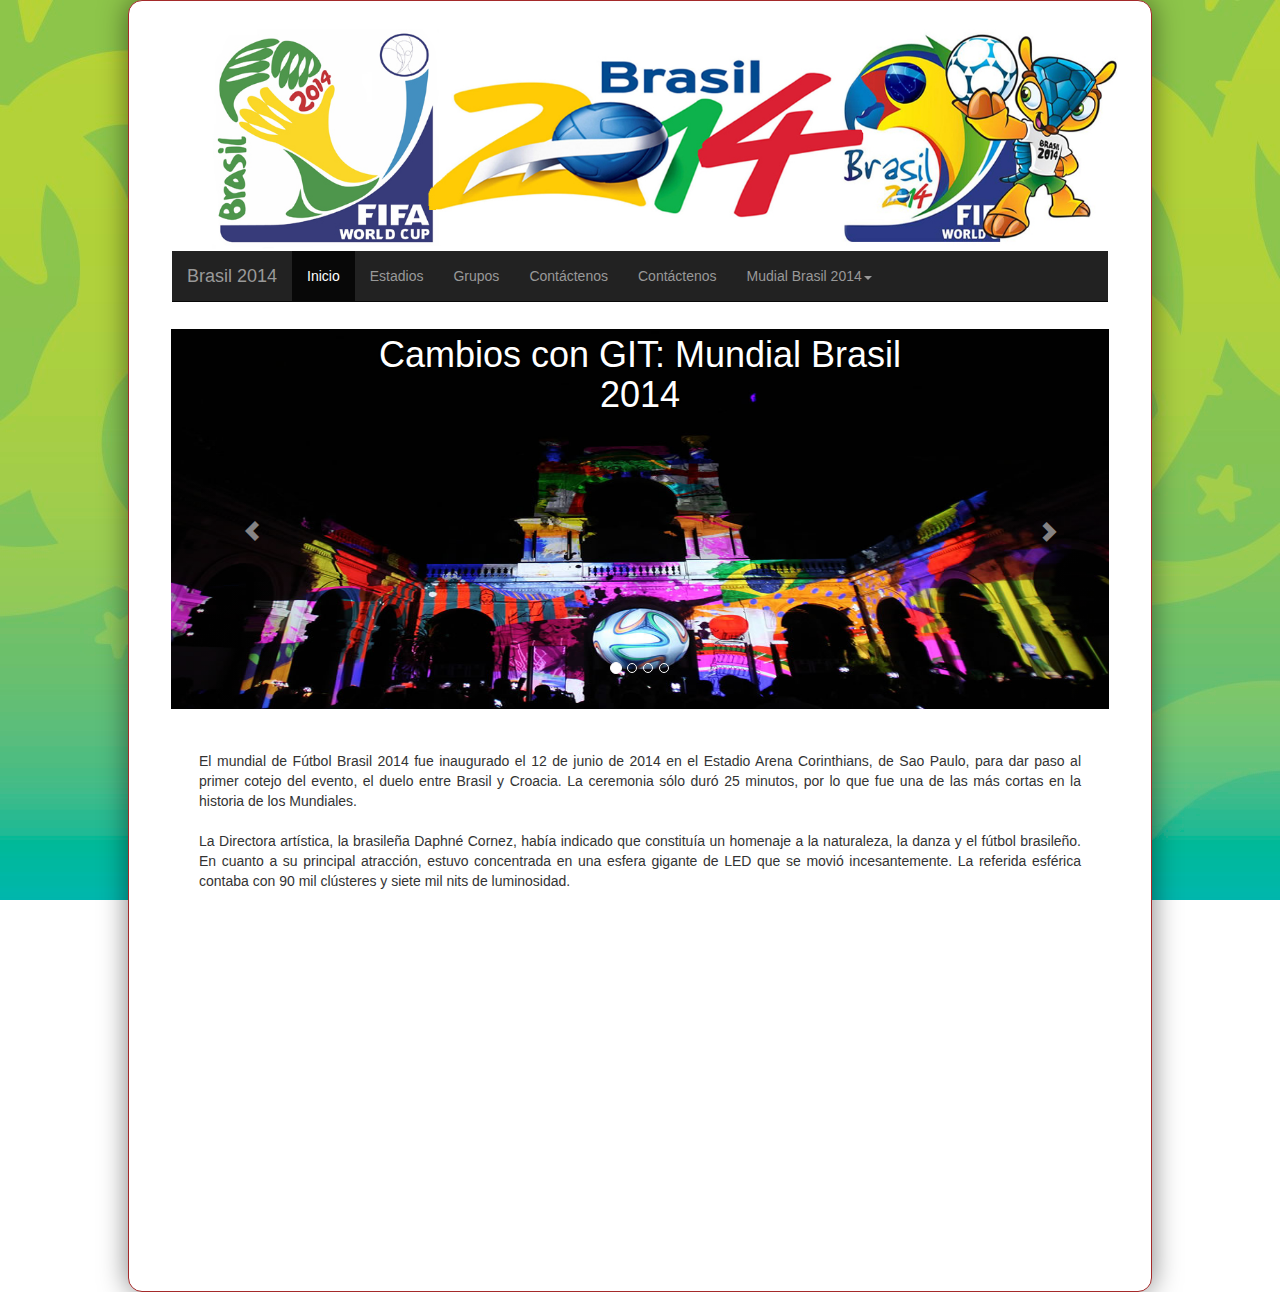
<file: index.html>
<!doctype html>
<html lang="en">
<head>
	<link rel="stylesheet" href="css/bootstrap.min.css">
	<link rel="stylesheet" href="css/main.css">
	<link rel="stylesheet" href="css/miestilo.css">

	
	<script src="js/jquery.js"></script>
	<script src="js/bootstrap.min.js"></script>

	<meta name="viewport" content="width=device-width, initial-scale=1.0">
	<meta charset="UTF-8">
	<title>Mundial Brasil 2014</title>
</head>
<body>
	<section id="todo">
		<header>
			<img width="1000" src="css/cabecera.jpg" alt="foto...">
		
			<!-- Creando el menú de navegación -->
			<div class="navbar-wrapper">
		      <div class="container">

		        <div class="navbar navbar-inverse navbar-static-top">
		          <div class="container">
		            <div class="navbar-header">
		              <button type="button" class="navbar-toggle" data-toggle="collapse" data-target=".navbar-collapse">
		                <span class="icon-bar"></span>
		                <span class="icon-bar"></span>
		                <span class="icon-bar"></span>
		              </button>
		              <a class="navbar-brand" href="index.html">Brasil 2014</a>
		            </div>
		            <div class="navbar-collapse collapse">
		              <ul class="nav navbar-nav">
		                <li class="active"><a href="index.html">Inicio</a></li>
		                <li><a href="estadios.html">Estadios</a></li>
		                <li><a href="grupos.html">Grupos</a></li>
		                <li><a href="#contact">Contáctenos</a></li>
		                <li><a href= "contacto.html">Contáctenos</a></li>
		                <li class="dropdown">
		                  <a href="#" class="dropdown-toggle" data-toggle="dropdown">Mudial Brasil 2014<b class="caret"></b></a>
		                  <ul class="dropdown-menu">
		                    <li><a href="#">Inauguración</a></li>
		                    <li><a href="#">Estadios</a></li>
		                    <li><a href="#">Programación</a></li>
		                    <li class="divider"></li>
		                    <li class="dropdown-header">Marcadores</li>
		                    <li><a href="#">Final</a></li>
		                    <li><a href="#">Clausura</a></li>
		                  </ul>
		                </li>
		              </ul>
		            </div>
		          </div>
		        </div>
		      </div>
		    </div>
		   </header>
		   
		   <section id="contenido">
		   		<div id="myCarousel" class="carousel slide">
				      <!-- Indicators -->
				      <ol class="carousel-indicators">
				        <li data-target="#myCarousel" data-slide-to="0" class="active"></li>
				        <li data-target="#myCarousel" data-slide-to="1"></li>
				        <li data-target="#myCarousel" data-slide-to="2"></li>
				        <li data-target="#myCarousel" data-slide-to="3"></li>
				      </ol>

				      <div class="carousel-inner">
				      <!-- Primer item activo -->
				        <div class="item active">
				          <img src="css/banderas.jpg"  style="height: 380px; width: 100%; display: block;">
				          <div class="container">
				            <div class="carousel-caption">
				              <h1>Cambios con GIT: Mundial Brasil 2014</h1>
				            </div>
				          </div>
				        </div>
				        <!-- fin primer item -->

				        <!-- Segundo item -->
				        <div class="item">
				          <img src="css/inauguracion1.jpg" style="height: 380px; width: 100%; display: block;">
				          <div class="container">
				            <div class="carousel-caption">
				              <h1>Estadio Maracaná</h1>
				              <!-- <p></p>
				              <p><a class="btn btn-large btn-primary" href="#">Learn more</a></p> -->
				            </div>
				          </div>
				        </div>
				        <!-- fin segundo item  -->

				        <!-- Tercer item  -->
				        <div class="item">
				          <img src="css/inauguracion.jpg" style="height: 380px; width: 100%; display: block;">

				          <div class="container">
				            <div class="carousel-caption">
				              <h1>Evento inaugural</h1>
				              <!-- <p>Estadio Maracaná</p>
				              <p><a class="btn btn-large btn-primary" href="#">Browse gallery</a></p> -->
				            </div>
				          </div>
				        </div>
				        <!-- fin tercer item  -->

				        <!-- Cuarto item  -->
				        <div class="item">
				          <img src="css/mascota.jpg" style="height: 380px; width: 100%; display: block;">

				          <div class="container">
				            <div class="carousel-caption">
				              <h1>Mascota Mundial 2014</h1>
				              <!-- <p>Estadio Maracaná</p>
				              <p><a class="btn btn-large btn-primary" href="#">Browse gallery</a></p> -->
				            </div>
				          </div>
				        </div>
				        <!-- fin cuarto item  -->
				      </div>

				      <a class="left carousel-control" href="#myCarousel" data-slide="prev"><span class="glyphicon glyphicon-chevron-left"></span></a>
				      <a class="right carousel-control" href="#myCarousel" data-slide="next"><span class="glyphicon glyphicon-chevron-right"></span></a>
				    </div>

				<div id="inauguracion">
					<p>
						El mundial de Fútbol Brasil 2014 fue inaugurado el 12 de junio de 2014 en el Estadio Arena Corinthians, de Sao Paulo, para dar paso al primer cotejo del evento, el duelo entre Brasil y Croacia. La ceremonia sólo duró 25 minutos, por lo que fue una de las más cortas en la historia de los Mundiales. 

						<br><br>La Directora artística, la brasileña Daphné Cornez, había indicado que constituía un homenaje a la naturaleza, la danza y el fútbol brasileño. En cuanto a su principal atracción, estuvo concentrada en una esfera gigante de LED que se movió incesantemente. La referida esférica contaba con 90 mil clústeres y siete mil nits de luminosidad.
					</p>

					<div id="video">
						<!-- Para video youtube -->
						<!-- <object width="300" height="215"><param name="movie" value="//www.youtube.com/v/uBWNHaDr4Ec?hl=es_MX&amp;version=3&amp;rel=0"></param><param name="allowFullScreen" value="true"></param><param name="allowscriptaccess" value="always"></param><embed src="//www.youtube.com/v/uBWNHaDr4Ec?hl=es_MX&amp;version=3&amp;rel=0" type="application/x-shockwave-flash" width="300" height="215" allowscriptaccess="always" allowfullscreen="true"></embed></object> -->

						<iframe width="560" height="315" src="//www.youtube.com/embed/Qg8YyKWCBTw" frameborder="0" allowfullscreen></iframe>
						<!-- fin video youtube -->
				</div>
				</div>
		   </section>

		   
	</section>
</body>
</html>
</file>
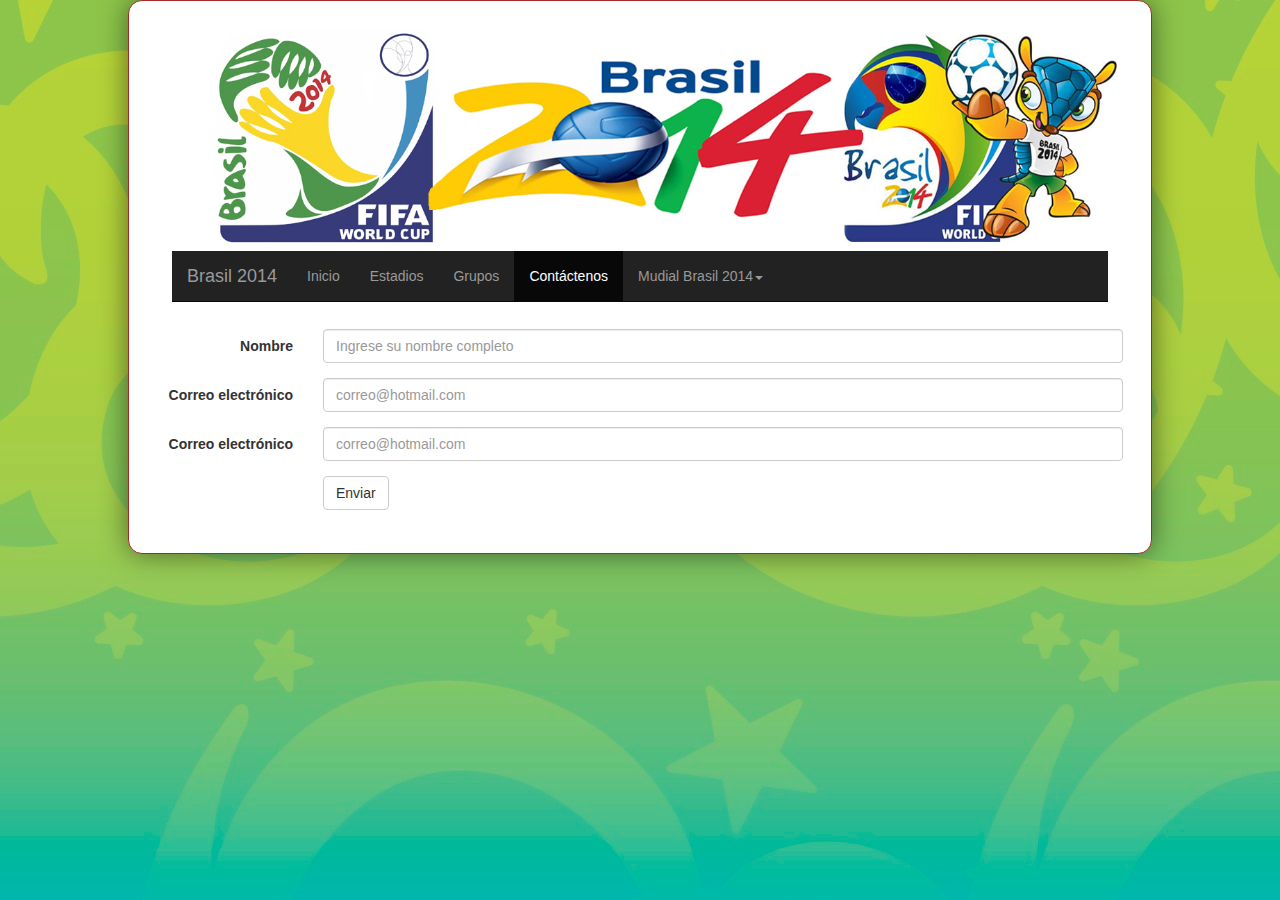
<file: contacto.html>
<!doctype html>
<html lang="es">
<head>
	<link rel="stylesheet" href="css/bootstrap.min.css">
	<link rel="stylesheet" href="css/main.css">
	<link rel="stylesheet" href="css/miestilo.css">

	
	<script src="js/jquery.js"></script>
	<script src="js/bootstrap.min.js"></script>

	<meta name="viewport" content="width=device-width, initial-scale=1.0">
	<meta charset="UTF-8">

	<title>Contáctenos</title>
</head>
<body>
	<body>
	<section id="todo">
		<header>
			<img width="1000" src="css/cabecera.jpg" alt="foto...">
		
			<!-- Creando el menú de navegación -->
			<div class="navbar-wrapper">
		      <div class="container">

		        <div class="navbar navbar-inverse navbar-static-top">
		          <div class="container">
		            <div class="navbar-header">
		              <button type="button" class="navbar-toggle" data-toggle="collapse" data-target=".navbar-collapse">
		                <span class="icon-bar"></span>
		                <span class="icon-bar"></span>
		                <span class="icon-bar"></span>
		              </button>
		              <a class="navbar-brand" href="index.html">Brasil 2014</a>
		            </div>
		            <div class="navbar-collapse collapse">
		              <ul class="nav navbar-nav">
		                <li><a href="index.html">Inicio</a></li>
		                <li><a href="estadios.html">Estadios</a></li>
		                <li><a href="grupos.html">Grupos</a></li>
		                <!-- <li><a href="#contact">Contáctenos</a></li> -->
		                <li class="active"><a href="contacto.html">Contáctenos</a></li>
		                <li class="dropdown">
		                  <a href="#" class="dropdown-toggle" data-toggle="dropdown">Mudial Brasil 2014<b class="caret"></b></a>
		                  <ul class="dropdown-menu">
		                    <li><a href="#">Inauguración</a></li>
		                    <li><a href="#">Estadios</a></li>
		                    <li><a href="#">Programación</a></li>
		                    <li class="divider"></li>
		                    <li class="dropdown-header">Marcadores</li>
		                    <li><a href="#">Final</a></li>
		                    <li><a href="#">Clausura</a></li>
		                  </ul>
		                </li>
		              </ul>
		            </div>
		          </div>
		        </div>
		      </div>
		    </div>
		   </header>

		   <section id="contenido">
		   		<form class="form-horizontal" role="form">
				  <div class="form-group">
				    <label for="nombre" class="col-lg-2 control-label">Nombre</label>
				    <div class="col-lg-10">
				      <input type="nombre" class="form-control" id="nombre"
				             placeholder="Ingrese su nombre completo">
				    </div>
				  </div>

				  <div class="form-group">
				    <label for="correo" class="col-lg-2 control-label">Correo electrónico</label>
				    <div class="col-lg-10">
				      <input type="email" class="form-control" id="correo" 
				             placeholder="correo@hotmail.com">
				    </div>
				  </div>

				  <div class="form-group">
				    <label for="correo" class="col-lg-2 control-label">Correo electrónico</label>
				    <div class="col-lg-10">
				      <input type="email" class="form-control" id="correo" 
				             placeholder="correo@hotmail.com">
				    </div>
				  </div>
				  
				  <div class="form-group">
				    <div class="col-lg-offset-2 col-lg-10">
				      <button type="submit" class="btn btn-default">Enviar</button>
				    </div>
				  </div>
				</form>

		   </section>
		</section>
</body>
</html>
</file>
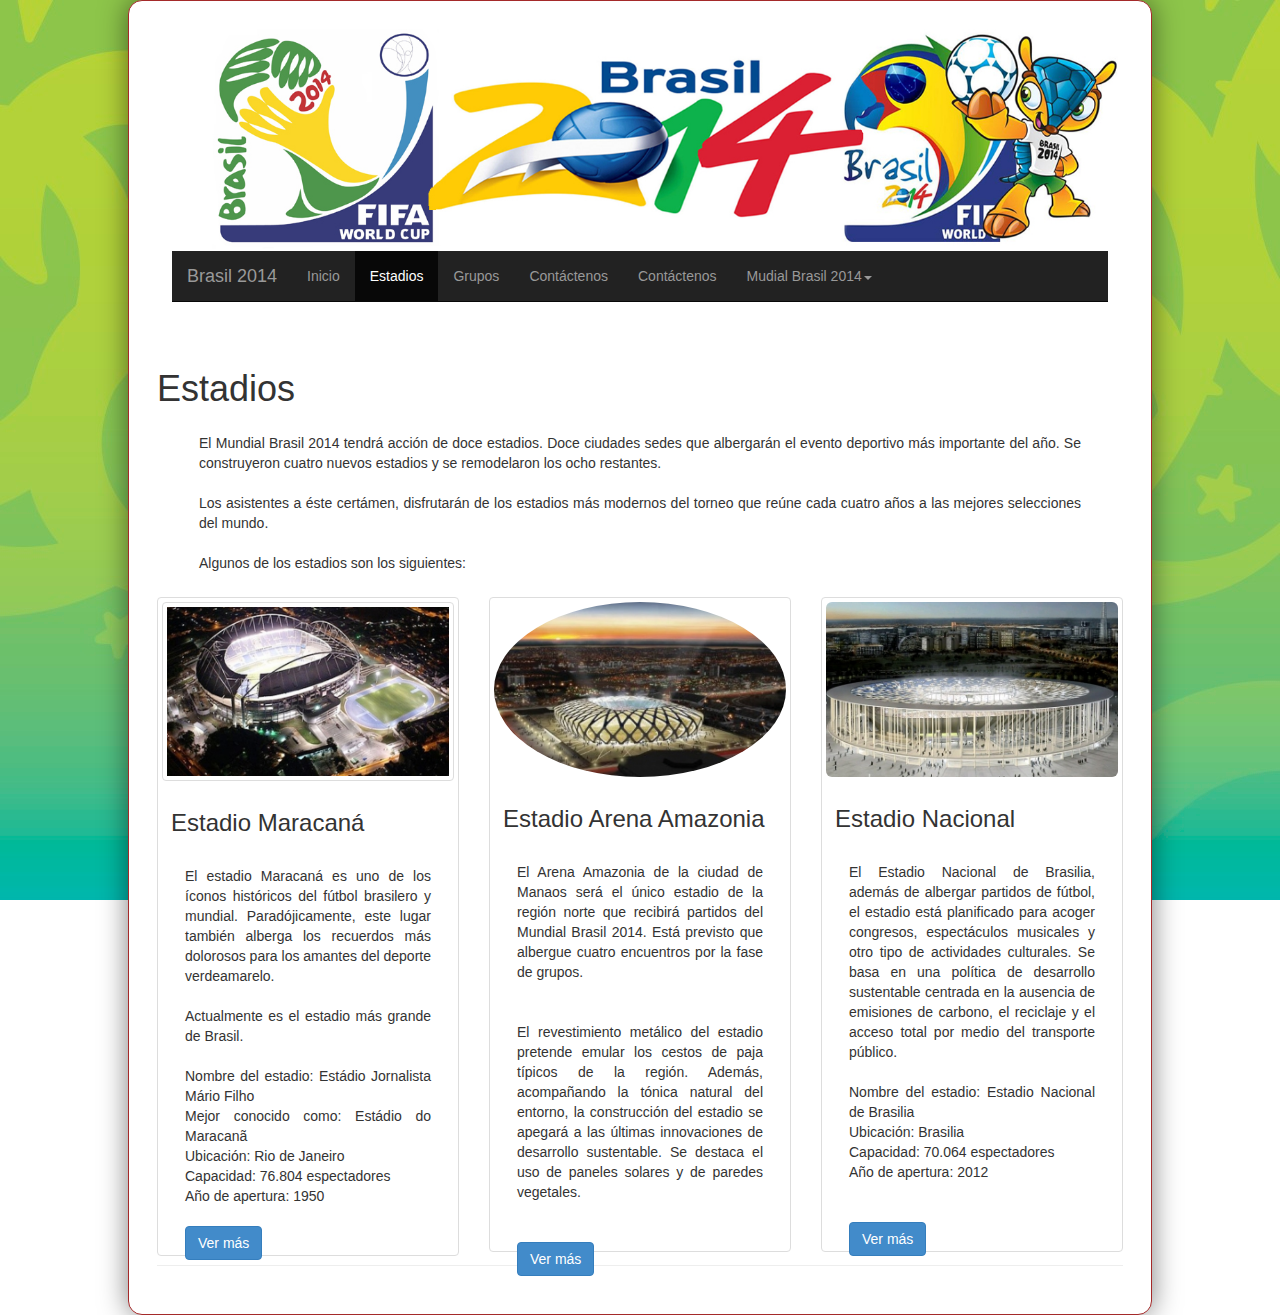
<file: estadios.html>
<!doctype html>
<html lang="en">
<head>
	<link rel="stylesheet" href="css/bootstrap.min.css">
	<link rel="stylesheet" href="css/main.css">
	<link rel="stylesheet" href="css/miestilo.css">

	
	<script src="js/jquery.js"></script>
	<script src="js/bootstrap.min.js"></script>

	<meta name="viewport" content="width=device-width, initial-scale=1.0">
	<meta charset="UTF-8">
	<title>Estadios Mundial Brasil 2014</title>
</head>
<body>
	<section id="todo">
		<header>
			<img width="1000" src="css/cabecera.jpg" alt="foto...">
		
			<!-- Creando el menú de navegación -->
			<div class="navbar-wrapper">
		      <div class="container">

		        <div class="navbar navbar-inverse navbar-static-top">
		          <div class="container">
		            <div class="navbar-header">
		              <button type="button" class="navbar-toggle" data-toggle="collapse" data-target=".navbar-collapse">
		                <span class="icon-bar"></span>
		                <span class="icon-bar"></span>
		                <span class="icon-bar"></span>
		              </button>
		              <a class="navbar-brand" href="index.html">Brasil 2014</a>
		            </div>
		            <div class="navbar-collapse collapse">
		              <ul class="nav navbar-nav">
		                <li ><a href="index.html">Inicio</a></li>
		                <li class="active"><a href="estadios.html">Estadios</a></li>
		                <li><a href="grupos.html">Grupos</a></li>
		                <li><a href="#contact">Contáctenos</a></li>
		                <li><a href="contacto.html" id="miven" >Contáctenos</a></li>
		                <li class="dropdown">
		                  <a href="#" class="dropdown-toggle" data-toggle="dropdown">Mudial Brasil 2014<b class="caret"></b></a>
		                  <ul class="dropdown-menu">
		                    <li><a href="#">Inauguración</a></li>
		                    <li><a href="#">Estadios</a></li>
		                    <li><a href="#">Programación</a></li>
		                    <li class="divider"></li>
		                    <li class="dropdown-header">Marcadores</li>
		                    <li><a href="#">Final</a></li>
		                    <li><a href="#">Clausura</a></li>
		                  </ul>
		                </li>
		              </ul>
		            </div>
		          </div>
		        </div>
		      </div>
		    </div>
		</header>

		<section id="contenido">
			<div class="page-header">
			   	<h1>Estadios</h1>
			   	<p>El Mundial Brasil 2014 tendrá acción de doce estadios. Doce ciudades sedes que albergarán el evento 	
			   		deportivo más importante del año. Se construyeron cuatro nuevos estadios y se remodelaron los ocho restantes. 

			   		<br><br>Los asistentes a éste certámen, disfrutarán de los estadios más modernos del torneo que reúne cada cuatro años a las mejores selecciones del mundo.
				
					<br><br>Algunos de los estadios son los siguientes:
			   	</p>
			   	
			   	<div class="row">
			   		<!-- Inicio columna 1 -->
					<div class="col-xs-8 col-sm-6 col-md-4">
						<div class="thumbnail">
							<img src="css/Maracana.jpg" alt="Estadio Maracana" class="img-thumbnail">
							<div class="caption">
								<h3>Estadio Maracaná</h3>
								<article>
									<br>El estadio Maracaná es uno de los íconos históricos del fútbol brasilero y mundial.
				 					Paradójicamente, este lugar también alberga los recuerdos más dolorosos para los amantes del deporte verdeamarelo.
				 					<br><br>Actualmente es el estadio más grande de Brasil. 
				 					<br><br>Nombre del estadio: Estádio Jornalista Mário Filho
									<br>Mejor conocido como:  Estádio do Maracanã
									<br>Ubicación: Rio de Janeiro
									<br>Capacidad: 76.804 espectadores
									<br>Año de apertura: 1950
									<br><br>
								
									<button data-toggle="modal" data-target="#miventana" class="btn btn-primary">Ver más</button>
								
									 <!-- <a href="#" class="btn btn-primary" role="button">Ver más</a> -->
									 <!-- #miventana.modal -->
									<div id="miventana" class="modal fade">
										<!-- .modal-dialog -->
										<!-- Contenido en la ventana modal -->
										<div class="modal-dialog">
											<!-- .modal-content --> 
											<div class="modal-content">
												<!-- .modal-header -->
												<div class="modal-header">
													<!-- button.close -->
													<!-- data-dismiss="modal" Es para que la X de la ventana modal se cierre al hacer clck sobre ella-->
													<button class="close" data-dismiss="modal" aria-hidden="true">&times;</button>
													<!-- h4.modal-title -->
													<h4 class="modal-title">Estadio Maracaná</h4>
												</div>
												<!-- div.modal-body -->
												<div class="modal-body">
													<article>
														El Maracaná fue construido especialmente para el Mundial de 1950. Por aquel entonces nadie esperaba el fatal desenlace que tendría aquella definición ante Uruguay en el popular hito celeste conocido como “Maracanazo”.
														El estadio de Maracaná ha sido seleccionado para albergar la final del Mundial de Brasil 2014.
													</article>
												</div>
												<div class="modal-footer">
													<!-- Creando el botón cerrar-->
													<button class="bth btn-default" data-dismiss="modal">Close</button>
												</div>
											</div>
										</div>
									</div>	
								</article>
							</div>
						</div>
					</div>
					<!-- Fin columna 1 -->
					
					<!-- Inicio columna 2 -->
					<div class="col-xs-8 col-sm-6 col-md-4">
						<div class="thumbnail">
							<img src="css/Arena_amazonia.jpg" alt="Estadio Arena Amazonia" class="img-circle">
							<div class="caption">
								<h3>Estadio Arena Amazonia</h3>
								<article>
									<br>El Arena Amazonia de la ciudad de Manaos será el único estadio de la región norte que recibirá partidos del Mundial Brasil 2014. Está previsto que albergue cuatro encuentros por la fase de grupos.
									<br><br><br>El revestimiento metálico del estadio pretende emular los cestos de paja típicos de la región. Además, acompañando la tónica natural del entorno, la construcción del estadio se apegará a las últimas innovaciones de desarrollo sustentable. Se destaca el uso de paneles solares y de paredes vegetales.
									<br><br><br>

									<a class="btn btn-primary" role="button" href="http://noticias.arq.com.mx/Detalles/17783.html#.U7C6ZJR5Pag" target="_blank">Ver más</a>

								</article>
									
							</div>
						</div>
					</div>
					<!-- Fin columna 2 -->

					<!-- Inicio columna 3 -->
					<div class="col-xs-8 col-sm-6 col-md-4">
						<div class="thumbnail">
							<img src="css/Estadio_nacional.jpg" alt="Estadio Nacional" class="img-rounded">
							<div class="caption">
								<h3>Estadio Nacional</h3>
								<article>
									<br>El Estadio Nacional de Brasilia, además de albergar partidos de fútbol, el estadio está planificado para acoger congresos, espectáculos musicales y otro tipo de actividades culturales. Se basa en una política de desarrollo sustentable centrada en la ausencia de emisiones de carbono, el reciclaje y el acceso total por medio del transporte público.
									<br>
									<br>Nombre del estadio: Estadio Nacional de Brasilia
									<br>Ubicación: Brasilia
									<br>Capacidad: 70.064 espectadores
									<br>Año de apertura: 2012
									<br><br><br>

									<a class="btn btn-primary" role="button" href="http://es.fifa.com/worldcup/destination/stadiums/stadium=5002284/" target="_blank">Ver más</a>
								</article>
							</div>
						</div>
					</div>
					<!-- Fin columna 3 -->
				</div>
			 </div>
		</section>
	</section>
</body>
</html>
</file>
<file: css/main.css>
div.show-top-margin {
  margin-top: 2em;
}

/*
div.separate-rows div.row {
  margin-bottom: 2em;
}
*/

/*div.tall-rows div.row div {
  height: 50px;
  padding-top: 5px;
}*/

.show-grid {
  margin-bottom: 2em;
}

.show-grid [class^="col-"] {
  padding-top: 10px;
  padding-bottom: 10px;
  border: 1px solid #AAA;
  background-color: #EEE;
  background-color: rgba(200, 200, 200, 0.3);
}

/* responsive-utilities-test */
.responsive-utilities-test .col-xs-6 {
  margin-bottom: 10px;
}
.responsive-utilities-test span {
  padding: 15px 10px;
  font-size: 14px;
  font-weight: bold;
  line-height: 1.1;
  text-align: center;
  border-radius: 4px;
}
.visible-on .col-xs-6 .hidden-xs,
.visible-on .col-xs-6 .hidden-sm,
.visible-on .col-xs-6 .hidden-md,
.visible-on .col-xs-6 .hidden-lg,
.hidden-on .col-xs-6 .visible-xs,
.hidden-on .col-xs-6 .visible-sm,
.hidden-on .col-xs-6 .visible-md,
.hidden-on .col-xs-6 .visible-lg {
  color: #999;
  border: 1px solid #ddd;
}
.visible-on .col-xs-6 .visible-xs,
.visible-on .col-xs-6 .visible-sm,
.visible-on .col-xs-6 .visible-md,
.visible-on .col-xs-6 .visible-lg,
.hidden-on .col-xs-6 .hidden-xs,
.hidden-on .col-xs-6 .hidden-sm,
.hidden-on .col-xs-6 .hidden-md,
.hidden-on .col-xs-6 .hidden-lg {
  color: #468847;
  background-color: #dff0d8;
  border: 1px solid #d6e9c6;
}


div.controls input,
div.controls select {
  margin-bottom: .5em;
}

#inputSeleccionado {
  border-color: rgba(82,168,236,.8);
  outline: 0;
  outline: thin dotted \9; /* IE6-9 */
  -moz-box-shadow: 0 0 8px rgba(82,168,236,.6);
       box-shadow: 0 0 8px rgba(82,168,236,.6);
}
</file>
<file: css/miestilo.css>
body{
	background: url("fondoWeb.jpg");
    background-attachment: fixed;
}


#todo{
	border: solid 0.1em brown; 
	width: 80%;
	/*height: 1320px;*/
	margin: 0 auto;
    box-shadow: 0 0 2em rgba(0,0,0,0.5);
    padding: 2em;
    border-radius: 1em;
    background: #FFF;
    overflow: hidden;
    /*background: url("fondoWeb.jpg");
    background-attachment: fixed;*/
}

#todo p{
	text-align: justify;
	padding: 3em;
}

#todo #datos_curiosos{
	margin-top: -6em;
	padding: 3em;
	text-align: justify;
}

#todo #datos_curiosos li{
	list-style: square;
}

header{
	height: 300px;
}

header img{
	text-align: center;
}

.jumbotron{
	margin: 0 auto;
	width: 80%;
}

#myCarousel.carousel.slide h1{
	margin-top: -9em;
}

#myCarousel.carousel.slide{
	margin: 0 auto;
	width: 97%;
}

.carousel-inner{
	/*width: 80%;*/
}

.carousel-inner.item.active{
	/*width: 80%;*/
}

#contenido .page-header p{
	margin-top: -2em;
}

.row{
	margin-top: -2em;
}

.row article{
	text-align: justify;
	margin: 0 1em;
}

.table .table-hover .table-striped .table-bordered{
	float: left;
}

.caption{
	height: 470px}

#todo #contenido_cal{
	margin-left: 6em;
	margin-top: 3em;
}

#contenido_cal #grupoA, #grupoB, #grupoC, #grupoD, #grupoE, #grupoF, #grupoG, #grupoH{
	float: left;
	margin-right: 3em;
	margin-bottom: 2em;
	text-align: center;
	width: 20%;
}

#contenido_cal  img{
	margin: 0 2em;
}

#contenido_cal .col-xs-6.col-sm-6.col-md-12{
	font-weight: bolder;
	font-size: 12pt;
	background: #339933;
	color: #FFF;
}
</file>
